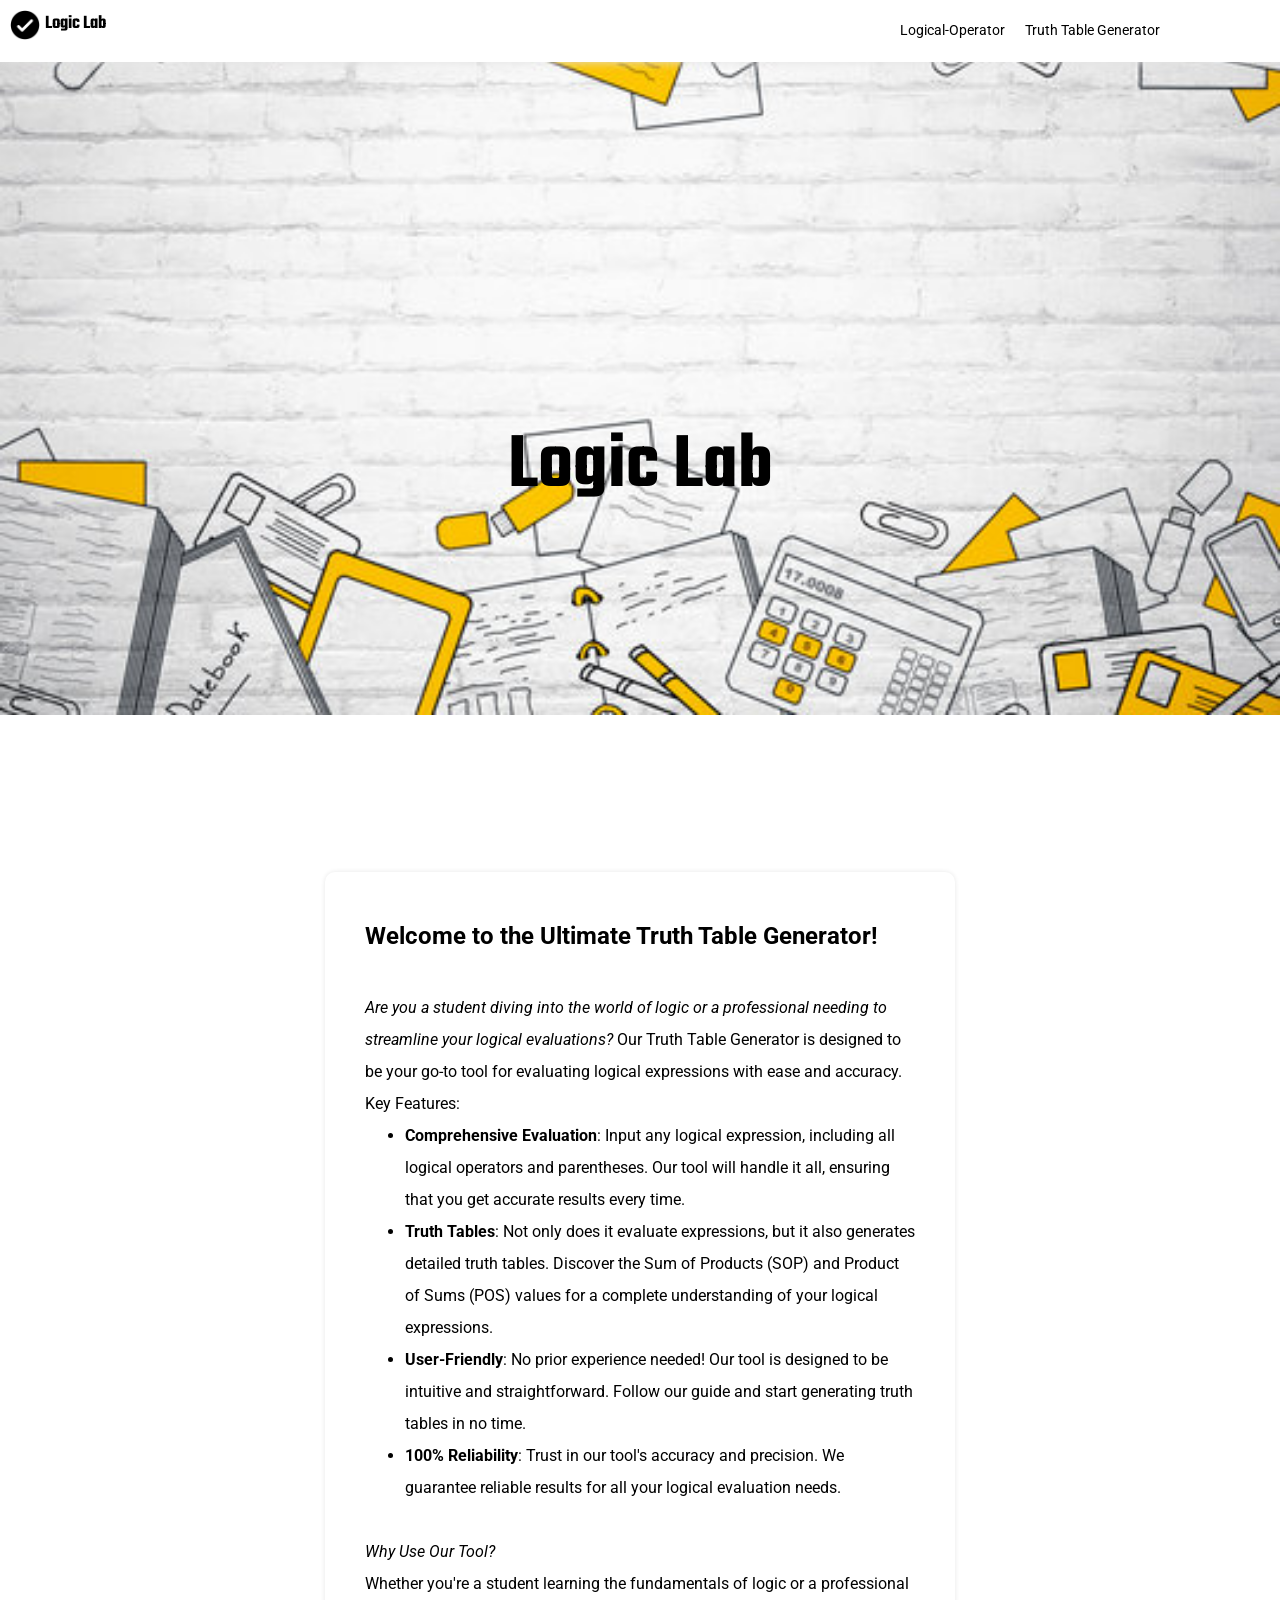
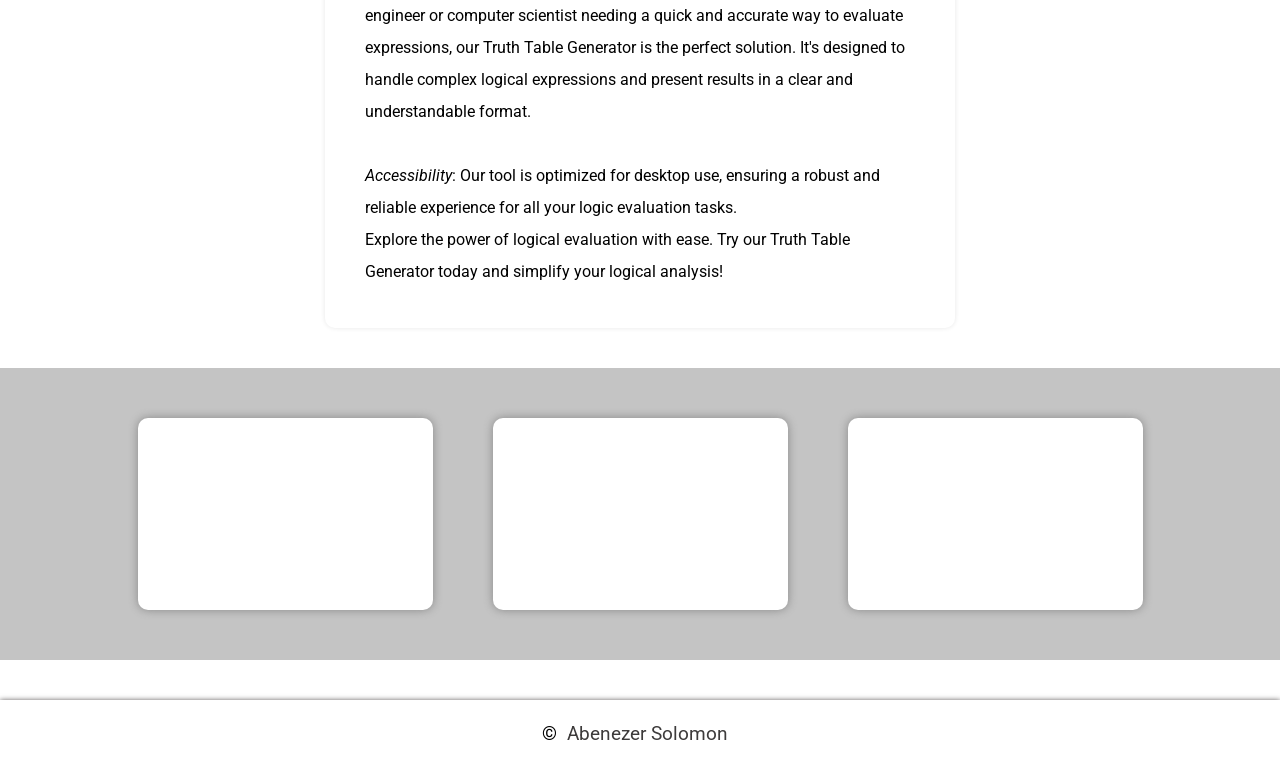
<file: index.html>
<!DOCTYPE html>
<html lang="en">
<head>
    <meta charset="UTF-8">
    <meta name="viewport" content="width=device-width, initial-scale=1.0">
    <title>Truth Table Generator</title>
    <link rel="stylesheet" href="styles/style.css">
    <link rel="icon" href="images/favicon.svg">
    <link rel="preconnect" href="https://fonts.googleapis.com">
    <link rel="preconnect" href="https://fonts.gstatic.com" crossorigin>
    <link href="https://fonts.googleapis.com/css2?family=Edu+AU+VIC+WA+NT+Hand:wght@400..700&family=Pacifico&family=Roboto:ital,wght@0,100;0,300;0,400;0,500;0,700;0,900;1,100;1,300;1,400;1,500;1,700;1,900&family=Skranji:wght@400;700&display=swap" rel="stylesheet">
    <link href="https://fonts.googleapis.com/css2?family=Edu+AU+VIC+WA+NT+Hand:wght@400..700&family=Pacifico&family=Roboto:ital,wght@0,100;0,300;0,400;0,500;0,700;0,900;1,100;1,300;1,400;1,500;1,700;1,900&family=Skranji:wght@400;700&family=Teko:wght@300..700&display=swap" rel="stylesheet">
</head>
<body>
    <div id="header">
        <div id="brand">
            <div id="logo"><img src="images/logo.png" alt=""></div>
            Logic Lab
        </div>
        <div id="navbars">
            <ul>
                <li><a href="pages/logicalOperation.html">Logical-Operator</a></li>
                <li><a href="pages/truthTable.html">Truth Table Generator</a></li>
            </ul>
        </div>

    </div>
    <div id="main">
        <div id="intro">
            Logic Lab
        </div>
        <div id="message">
        <div id="left"></div>
      <div id="msg">
        <h2>Welcome to the Ultimate Truth Table Generator!</h2>
        <br/>

<em>Are you a student diving into the world of logic or a professional needing to streamline your logical evaluations?</em> Our Truth Table Generator is designed to be your go-to tool for evaluating logical expressions with ease and accuracy.
<br/>
Key Features:
<ul>
    <li><strong>Comprehensive Evaluation</strong>: Input any logical expression, including all logical operators and parentheses. Our tool will handle it all, ensuring that you get accurate results every time.</li>
    <li><strong>Truth Tables</strong>: Not only does it evaluate expressions, but it also generates detailed truth tables. Discover the Sum of Products (SOP) and Product of Sums (POS) values for a complete understanding of your logical expressions.</li>
    <li><strong>User-Friendly</strong>: No prior experience needed! Our tool is designed to be intuitive and straightforward. Follow our guide and start generating truth tables in no time.
    </li>
    <li><strong>100% Reliability</strong>: Trust in our tool's accuracy and precision. We guarantee reliable results for all your logical evaluation needs.</li>
</ul>
<br>
<em>Why Use Our Tool?</em>
<br>
Whether you're a student learning the fundamentals of logic or a professional engineer or computer scientist needing a quick and accurate way to evaluate expressions, our Truth Table Generator is the perfect solution. It's designed to handle complex logical expressions and present results in a clear and understandable format.<br/>
<br/>
<em>Accessibility</em>: Our tool is optimized for desktop use, ensuring a robust and reliable experience for all your logic evaluation tasks.<br/>
Explore the power of logical evaluation with ease. Try our Truth Table Generator today and simplify your logical analysis!

      </div>
      <div id="right"></div>
    </div>
    <div id="feedback">
        <div></div>
        <div></div>
        <div></div>
    </div>
    </div>
    <div id="footer">
        &copy; <a href="https://github.com/abnsol">   Abenezer Solomon</a>
    </div>
    
</body>
</html>
</file>
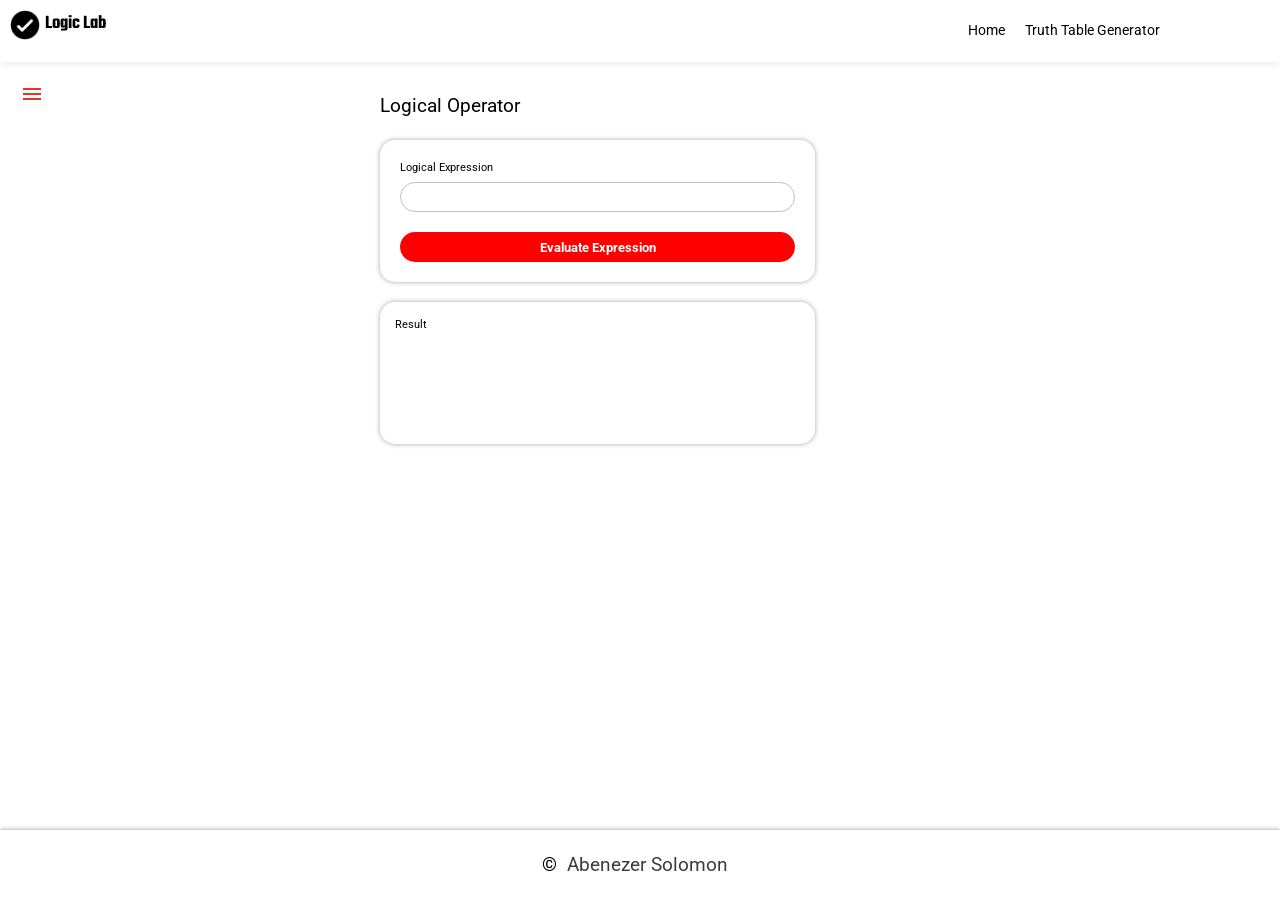
<file: pages/logicalOperation.html>
<!DOCTYPE html>
<html lang="en">
<head>
    <meta charset="UTF-8">
    <meta name="viewport" content="width=device-width, initial-scale=1.0">
    <title>Truth Table Generator</title>
    <link rel="stylesheet" href="../styles/logical.css">
    <link rel="icon" href="../images/favicon.svg">
    <link rel="preconnect" href="https://fonts.googleapis.com">
    <link rel="preconnect" href="https://fonts.gstatic.com" crossorigin>
    <link href="https://fonts.googleapis.com/css2?family=Edu+AU+VIC+WA+NT+Hand:wght@400..700&family=Pacifico&family=Roboto:ital,wght@0,100;0,300;0,400;0,500;0,700;0,900;1,100;1,300;1,400;1,500;1,700;1,900&family=Skranji:wght@400;700&display=swap" rel="stylesheet">
    <link href="https://fonts.googleapis.com/css2?family=Edu+AU+VIC+WA+NT+Hand:wght@400..700&family=Pacifico&family=Roboto:ital,wght@0,100;0,300;0,400;0,500;0,700;0,900;1,100;1,300;1,400;1,500;1,700;1,900&family=Skranji:wght@400;700&family=Teko:wght@300..700&display=swap" rel="stylesheet">
    <script defer src="../script.js"></script>
</head>
<body>
    <div id="header">
        <div id="brand">
            <div id="logo"><img src="../images/logo.png" alt=""></div>
            Logic Lab
        </div>
        <div id="navbars">
            <ul>
                <li><a href="../index.html">Home</a></li>
                <li><a href="truthTable.html">Truth Table Generator</a></li>
            </ul>
        </div>

    </div>
    <div id="main">
        <div id="rules">
            <div class="btn"><img src="../images/menu.svg"></div>
            <div id="collapsable">
                <div id="title">Guide:</div>
                <div id="lists">
                    <ul>
                        <li> For Negation use (negation, not,~ ,!)</li>
                        <li>For Conjunction use (and, &)</li>
                        <li>For Disjunction use (or, |)</li>
                        <li>For ExclusiveOR use (xor, ^)</li>
                        <li>For Implication use (implies, =>, ->)</li>
                        <li>For Biimplication use (biimplies, <=>, ==)</li>
                        <li>The program supports any number of inputs including parenthesis.</li>
                    </ul>
                </div>
            </div>
        </div>
        <div id="contents">
            <div id="title">
                Logical Operator
            </div>
            <div id="form">
                <form action="" method="">
                    <div id="exp">
                        <label for="expression">Logical Expression
                        </label>
                        <input type="text" id="expression" name="expression">
                    </div>
                    <div id="button">
                        <button type="submit">Evaluate Expression</button>
                    </div>
                </form>
            </div>
            <div id="table">
                Result
            </div>

        </div>
    </div>
    <div id="footer">
        &copy; <a href="https://github.com/abnsol">   Abenezer Solomon</a>
    </div>
    
</body>
</html>
</file>
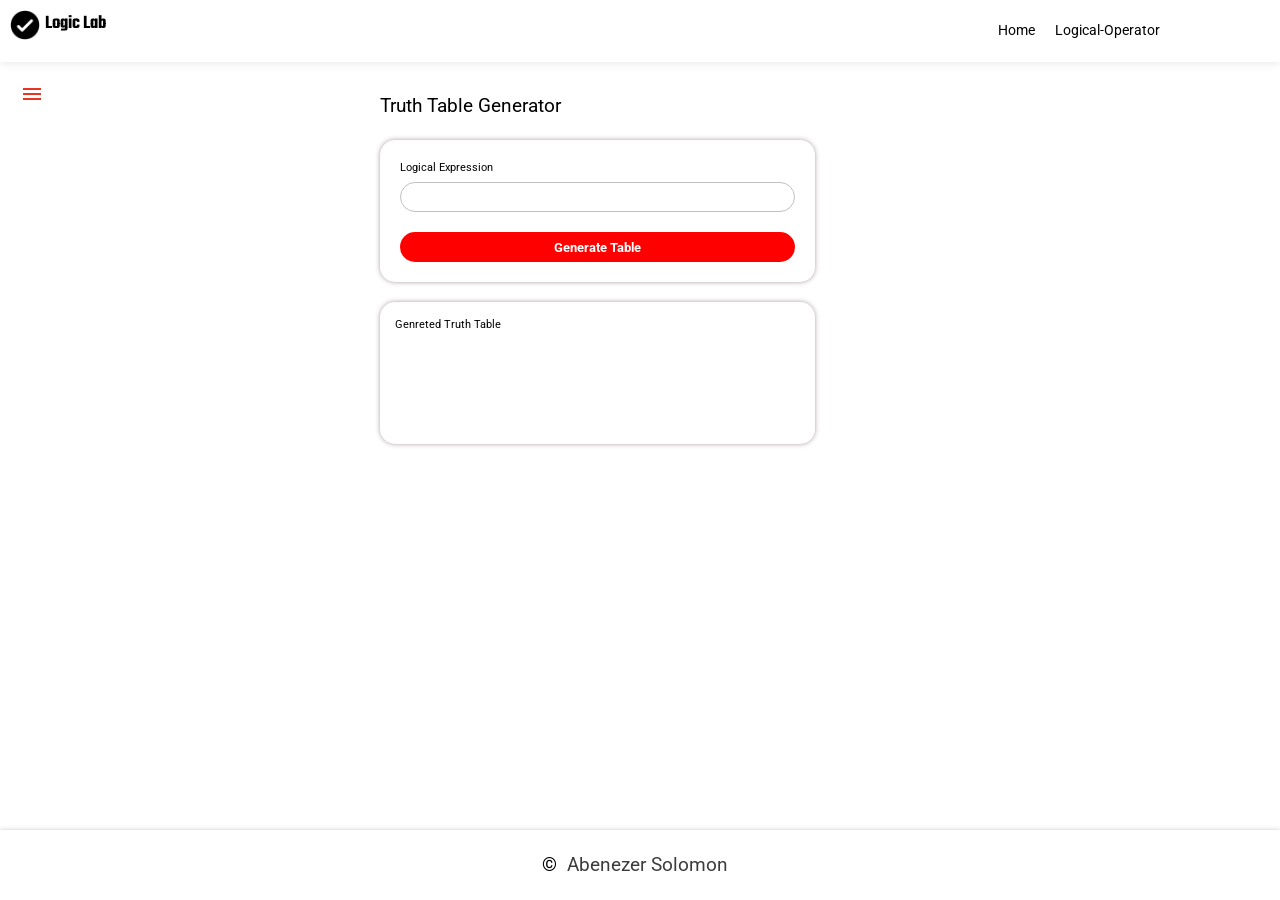
<file: pages/truthTable.html>
<!DOCTYPE html>
<html lang="en">
<head>
    <meta charset="UTF-8">
    <meta name="viewport" content="width=device-width, initial-scale=1.0">
    <title>Truth Table Generator</title>
    <link rel="stylesheet" href="../styles/truth.css">
    <link rel="icon" href="../images/favicon.svg">
    <link rel="preconnect" href="https://fonts.googleapis.com">
    <link rel="preconnect" href="https://fonts.gstatic.com" crossorigin>
    <link href="https://fonts.googleapis.com/css2?family=Edu+AU+VIC+WA+NT+Hand:wght@400..700&family=Pacifico&family=Roboto:ital,wght@0,100;0,300;0,400;0,500;0,700;0,900;1,100;1,300;1,400;1,500;1,700;1,900&family=Skranji:wght@400;700&display=swap" rel="stylesheet">
    <link href="https://fonts.googleapis.com/css2?family=Edu+AU+VIC+WA+NT+Hand:wght@400..700&family=Pacifico&family=Roboto:ital,wght@0,100;0,300;0,400;0,500;0,700;0,900;1,100;1,300;1,400;1,500;1,700;1,900&family=Skranji:wght@400;700&family=Teko:wght@300..700&display=swap" rel="stylesheet">
    <script defer src="../script.js"></script>
</head>
<body>
    <div id="header">
        <div id="brand">
            <div id="logo"><img src="../images/logo.png" alt=""></div>
            Logic Lab
        </div>
        <div id="navbars">
            <ul>
                <li><a href="../index.html">Home</a></li>
                <li><a href="logicalOperation.html">Logical-Operator</a></li>
            </ul>
        </div>

    </div>
    <div id="main">
        <div id="rules">
            <div class="btn"><img src="../images/menu.svg"></div>
            <div id="collapsable">
                <div id="title">Guide:</div>
                <div id="lists">
                    <ul>
                        <li> For Negation use (negation, not,~ ,!)</li>
                        <li>For Conjunction use (and, &)</li>
                        <li>For Disjunction use (or, |)</li>
                        <li>For ExclusiveOR use (xor, ^)</li>
                        <li>For Implication use (implies, =>, ->)</li>
                        <li>For Biimplication use (biimplies, <=>, ==)</li>
                        <li>The program supports any number of inputs including parenthesis.</li>
                    </ul>
                </div>
            </div>

        </div>
        <div id="contents">
            <div id="title">
                Truth Table Generator
            </div>
            <div id="form">
                <form action="" method="">
                    <div id="exp">
                        <label for="expression">Logical Expression
                        </label>
                        <input type="text" id="expression" name="expression">
                    </div>
                    <div id="button">
                        <button type="submit">Generate Table</button>
                    </div>
                </form>
            </div>
            <div id="table">
                Genreted Truth Table
            </div>

        </div>
    </div>
    <div id="footer">
        &copy; <a href="https://github.com/abnsol">   Abenezer Solomon</a>
    </div>
    
</body>
</html>
</file>
<file: styles/style.css>
*, *::before, *::after {
    box-sizing: border-box; /*1. Use a more-intuitive box-sizing model.*/
}

* {
    margin: 0; /* 2. Remove default margin */
}

body {
    line-height: 1.5; /* Typographic tweaks! 3. Add accessible line-height  4. Improve text rendering */
    -webkit-font-smoothing: antialiased;
    font-size: 10px;
    display: flex;
    flex-direction: column;
    align-items: stretch;
    min-height: 100vh;
    font-family: "roboto";
}

img, picture, video, canvas, svg { /* 5. Improve media defaults */
    display: block;
    max-width: 100%;
}

input, button, textarea, select { /* 6. Remove built-in form typography styles */
    font: inherit;
}

p, h1, h2, h3, h4, h5, h6 { /*7. Avoid text overflows */
    overflow-wrap: break-word;
}

#root, #__next { /* 8. Create a root stacking context */
    isolation: isolate;
}

#header{
    display: flex;
    min-width: 100%;
    justify-content: space-between;
    position:sticky;
    padding: 10px;
    box-shadow: 0 0 10px rgb(226, 226, 226);
    top:0;
    background-color: white;
}

#brand{
    font-family: "Teko";
    font-size: 1.2rem;
    font-weight: 600;
    display: flex;
    gap: 5px;
}

#logo{
    width: 30px;
    height: 30px;
}

#header ul{
    list-style: none;
    display: flex;
    gap: 20px;
    font-size: 0.9rem;
    padding: 10px;
    margin-right:100px ;
}   

#main{
    flex:1;
    display: flex;
    align-items: stretch;
    line-height: 2;
}



#footer{
    display: flex;
    justify-content: center;
    align-items: center;
    min-height: 70px;
    font-size: 1.2rem;
    background-color: rgb(255, 255, 255);
    box-shadow: 0 0 5px rgb(99, 95, 95);
}

#footer a{
    color:  rgb(61, 59, 59);
    margin: 10px;
}

a{
    text-decoration: none;
}

#header a{
    color: black;
}

#main{
    display: flex;
    flex-direction: column;
    align-items: stretch;
}

#msg{
    max-inline-size: 70ch;
    font-size: 1rem;
    box-shadow: 0 0 5px rgb(231, 231, 231);
    padding: 20px;
    flex: 4;
    border-radius: 10px;
    padding: 40px;
}

#message{
    display: flex;
    align-items: stretch;
    width: 100%;
}

/* div{
    border: 1px solid red;
}  */

#left,#right{
    flex: 1;
}

#intro{
    display: flex;
    min-height: 90vh;
    background-color: rgb(156, 188, 247);

    background: url(../images/intro-bg.jpg) 0px -200px/cover no-repeat scroll;
    align-items: center;
    justify-content: center;
    font-size: 5rem;
    font-weight: 600;
    font-family:"Teko",'Trebuchet MS', 'Lucida Sans Unicode', 'Lucida Grande', 'Lucida Sans', Arial, sans-serif;
}

#feedback{
    display: flex;
    gap: 60px;
    justify-content: center;
    margin: 40px;
    background-color: rgb(196, 196, 196);
    min-width: 100%;
    margin-left: 0px;
    padding: 50px;
}

#feedback div{
    min-width: 25%;
    min-height: 12rem;
    background-color: white;
    border-radius: 10px;
    box-shadow: 0 0 10px rgb(136, 136, 136);
}
</file>
<file: styles/logical.css>
*, *::before, *::after {
    box-sizing: border-box; /*1. Use a more-intuitive box-sizing model.*/
}

* {
    margin: 0; /* 2. Remove default margin */
}

body {
    line-height: 1.5; /* Typographic tweaks! 3. Add accessible line-height  4. Improve text rendering */
    -webkit-font-smoothing: antialiased;
    font-size: 10px;
    display: flex;
    flex-direction: column;
    align-items: stretch;
    min-height: 100vh;
    font-family: "roboto";
}

img, picture, video, canvas, svg { /* 5. Improve media defaults */
    display: block;
    max-width: 100%;
}

input, button, textarea, select { /* 6. Remove built-in form typography styles */
    font: inherit;
}

p, h1, h2, h3, h4, h5, h6 { /*7. Avoid text overflows */
    overflow-wrap: break-word;
}

#root, #__next { /* 8. Create a root stacking context */
    isolation: isolate;
}



#header{
    display: flex;
    min-width: 100%;
    justify-content: space-between;
    position: sticky;
    padding: 10px;
    box-shadow: 0 0 10px rgb(226, 226, 226);
}

#brand{
    font-family: "Teko";
    font-size: 1.2rem;
    font-weight: 600;
    display: flex;
    gap: 5px;    
}

#logo{
    width: 30px;
    height: 30px;
}

#header ul{
    list-style: none;
    display: flex;
    gap: 20px;
    font-size: 0.9rem;
    padding: 10px;
    margin-right:100px ;
}   

#header a{
    color: black;
}

#main{
    flex:1;
    display: flex;
    align-items: stretch;
}

#rules{
    padding: 20px;
    display: flex;
    flex-direction: column;
    align-items: stretch;
    gap: 20px;
    font-size: 0.7rem;
    flex:1;
}

#rules ul{
    display: flex;
    flex-direction: column;
    gap: 10px;
}

#contents{
    flex: 3;
    display: flex;
    flex-direction: column;
    align-items: flex-start;
    padding: 30px;
    padding-left: 50px;
    gap: 20px;
}

#title{
    display: flex;
    justify-content: start;
    align-items: center;
    font-size: 1.2rem;
}

#form,#table{
    display: flex;
    min-width: 50%;
    min-height: 1rem;
    box-shadow: 0 0 5px rgb(172, 159, 159);
    border: none;
    border-radius: 15px;
}

form{
    display: flex;
    flex-direction: column;
    gap: 20px;
    padding: 20px;
    min-width: 100%;
}

#exp{
    display: flex;
    flex-direction: column;
    gap: 5px;
    min-width: 100%;
}

label{
    font-size: 0.7rem;
}

#expression{
    display: flex;
    min-width: 100%;
    border: 1px solid rgb(192, 192, 192);
    border-radius: 30px;
    min-height: 30px;
    font-size: 0.8rem;
    padding-left: 10px;
}

#expression:focus{
    outline: none;
}

#button{
    min-width: 90%;
}

button{
    min-width: 100%;
    min-height: 30px;
    border-radius:30px;
    border: none;
    background-color: red;
    color: rgb(255, 255, 255);
    font-size: 0.8rem;
    font-weight: bold;
}

#footer{
    display: flex;
    justify-content: center;
    align-items: center;
    min-height: 70px;
    font-size: 1.2rem;
    background-color: rgb(255, 255, 255);
    box-shadow: 0 0 5px rgb(155, 147, 147);
}

#footer a{
    color:  rgb(61, 59, 59);
    margin: 10px;
}

a{
    text-decoration: none;
}

#table{
    min-height: 20%;
    display: flex;
    padding: 15px;
    font-size: 0.7rem;
}

#collapsable {
    transition: max-height 0.3s ease-out;
    overflow: hidden;
    box-shadow: 0 0 2px #999898;
    border-radius: 10px;
    margin-top: 40px;
    max-height: 0;
}

#collapsable.expanded {
    min-height: 420px;
    flex: 1;
}

#collapsable div {
    padding: 10px;
}

.btn{
    position: absolute;
    width: 30px;
    height: 10px;
}
</file>
<file: styles/truth.css>
*, *::before, *::after {
    box-sizing: border-box; /*1. Use a more-intuitive box-sizing model.*/
}

* {
    margin: 0; /* 2. Remove default margin */
}

body {
    line-height: 1.5; /* Typographic tweaks! 3. Add accessible line-height  4. Improve text rendering */
    -webkit-font-smoothing: antialiased;
    font-size: 10px;
    display: flex;
    flex-direction: column;
    align-items: stretch;
    min-height: 100vh;
    font-family: "roboto";
}

img, picture, video, canvas, svg { /* 5. Improve media defaults */
    display: block;
    max-width: 100%;
}

input, button, textarea, select { /* 6. Remove built-in form typography styles */
    font: inherit;
}

p, h1, h2, h3, h4, h5, h6 { /*7. Avoid text overflows */
    overflow-wrap: break-word;
}

#root, #__next { /* 8. Create a root stacking context */
    isolation: isolate;
}



#header{
    display: flex;
    min-width: 100%;
    justify-content: space-between;
    position: sticky;
    padding: 10px;
    box-shadow: 0 0 10px rgb(226, 226, 226);
}

#brand{
    font-family: "Teko";
    font-size: 1.2rem;
    font-weight: 600;
    display: flex;
    gap: 5px;
}

#logo{
    width: 30px;
    height: 30px;
}

#header ul{
    list-style: none;
    display: flex;
    gap: 20px;
    font-size: 0.9rem;
    padding: 10px;
    margin-right:100px ;
}   

#header a{
    color: black;
}

#main{
    flex:1;
    display: flex;
    align-items: stretch;
}

#rules{
    flex: 1;
    padding: 20px;
    display: flex;
    flex-direction: column;
    align-items: stretch;
    gap: 20px;
    font-size: 0.7rem;
}

#rules ul{
    display: flex;
    flex-direction: column;
    gap: 10px;
}

#contents{
    flex: 3;
    display: flex;
    flex-direction: column;
    align-items: flex-start;
    padding: 30px;
    padding-left: 50px;
    gap: 20px;
}

#title{
    display: flex;
    justify-content: start;
    align-items: center;
    font-size: 1.2rem;
}

#form,#table{
    display: flex;
    min-width: 50%;
    min-height: 1rem;
    box-shadow: 0 0 5px rgb(172, 159, 159);
    border: none;
    border-radius: 15px;
}

form{
    display: flex;
    flex-direction: column;
    gap: 20px;
    padding: 20px;
    min-width: 100%;
}

#exp{
    display: flex;
    flex-direction: column;
    gap: 5px;
    min-width: 100%;
}

label{
    font-size: 0.7rem;
}

#expression{
    display: flex;
    min-width: 100%;
    border: 1px solid rgb(192, 192, 192);
    border-radius: 30px;
    min-height: 30px;
    font-size: 0.8rem;
    padding-left: 10px;
}

#expression:focus{
    outline: none;
}

#button{
    min-width: 90%;
}

button{
    min-width: 100%;
    min-height: 30px;
    border-radius:30px;
    border: none;
    background-color: red;
    color: rgb(255, 255, 255);
    font-size: 0.8rem;
    font-weight: bold;
}

#footer{
    display: flex;
    justify-content: center;
    align-items: center;
    min-height: 70px;
    font-size: 1.2rem;
    background-color: rgb(255, 255, 255);
    box-shadow: 0 0 5px rgb(207, 207, 207);
}

#footer a{
    color:  rgb(61, 59, 59);
    margin: 10px;
}

a{
    text-decoration: none;
}

#table{
    min-height: 20%;
    display: flex;
    padding: 15px;
    font-size: 0.7rem;
}

#collapsable {
    transition: max-height 0.3s ease-out;
    overflow: hidden;
    box-shadow: 0 0 2px #999898;
    border-radius: 10px;
    margin-top: 40px;
    max-height: 0;
}

#collapsable.expanded {
    min-height: 420px;
    flex: 1;
}

#collapsable div {
    padding: 10px;
}

.btn{
    position: absolute;
    width: 30px;
    height: 10px;
}
</file>
